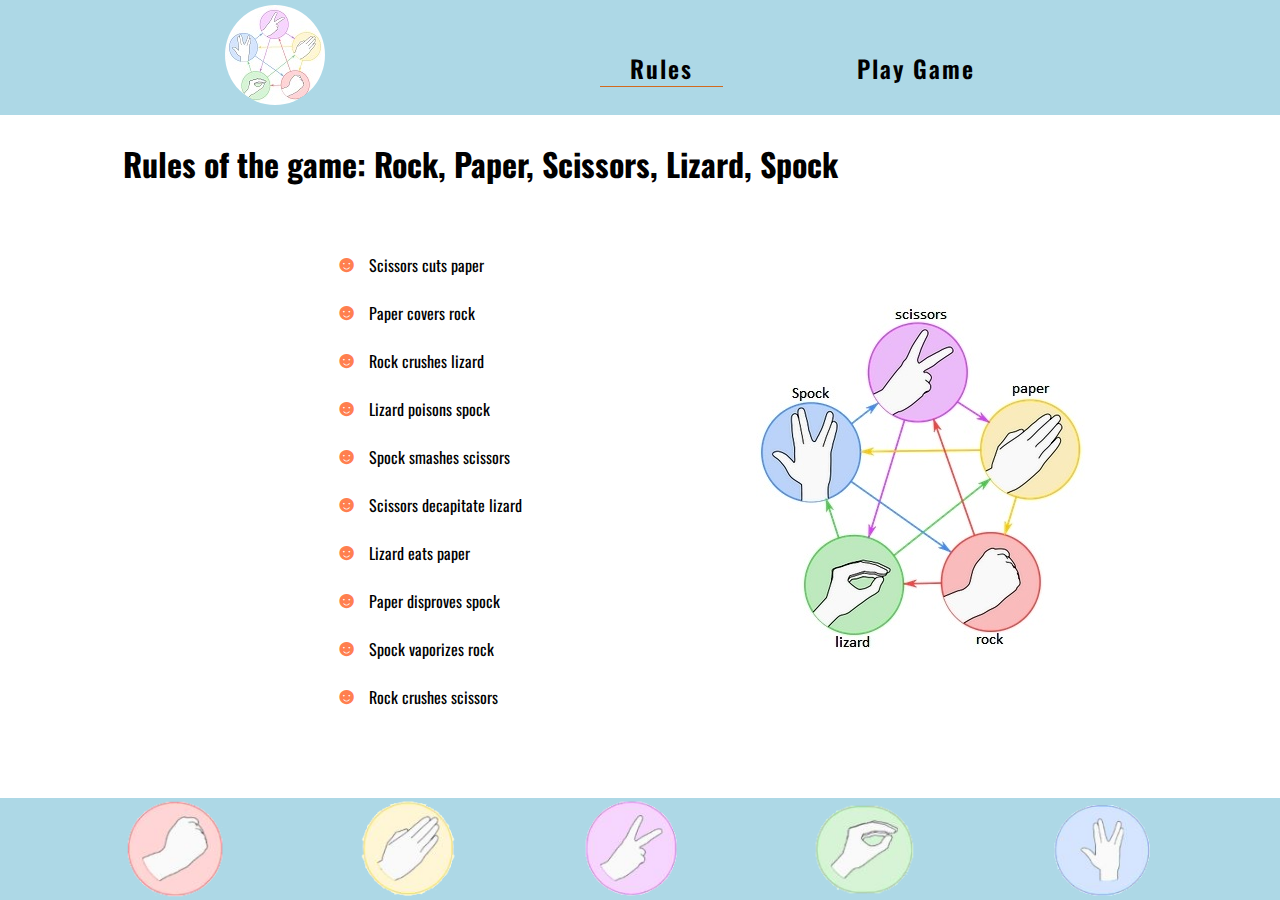
<file: index.html>
<!DOCTYPE html>
<html lang="en">

<head>
    <meta charset="UTF-8">
    <meta http-equiv="X-UA-Compatible" content="IE=edge">
    <meta name="viewport" content="width=device-width, initial-scale=1.0">
    <meta name="description" content="Game">
    <meta name="keywords" content="Rock,Paper, Scissors, Lizard and Spock">
    <link rel="stylesheet" href="assets/css/style.css">

    <title>Rock,Paper,Scissors,Lizard,Spock</title>
</head>

<body>
    <header class="nav-bar">
        <a id="logo" href="index.html">
            <img src="assets/images/logo.jpg" alt=" rock,paper,scissors,lizard and spock">
        </a>
        <nav class="nav-menu">
            <a href="index.html" class="active">Rules</a>
            <a href="playgame.html">Play Game</a>
        </nav>
    </header>

    <div id="rule-title">
        <h1> Rules of the game: Rock, Paper, Scissors, Lizard, Spock</h1>
    </div>


    <div class="game-rules">
        <ul>
            <li>Scissors cuts paper</li>
            <li>Paper covers rock</li>
            <li>Rock crushes lizard</li>
            <li>Lizard poisons spock</li>
            <li>Spock smashes scissors</li>
            <li>Scissors decapitate lizard</li>
            <li>Lizard eats paper</li>
            <li>Paper disproves spock</li>
            <li>Spock vaporizes rock</li>
            <li>Rock crushes scissors</li>
        </ul>

        <div class="rule-image">
            <img src="assets/images/rules.jpg" alt=" diagarmatic representation of the rules">
        </div>

    </div>


    <footer>
        <img src="assets/images/rock.png" alt="rock">
        <img src="assets/images/paper.png" alt="paper">
        <img src="assets/images/scissors.png" alt="scissors">
        <img src="assets/images/lizard.png" alt="lizard">
        <img src="assets/images/spock.png" alt="spock">
    </footer>

</body>

</html>
</file>
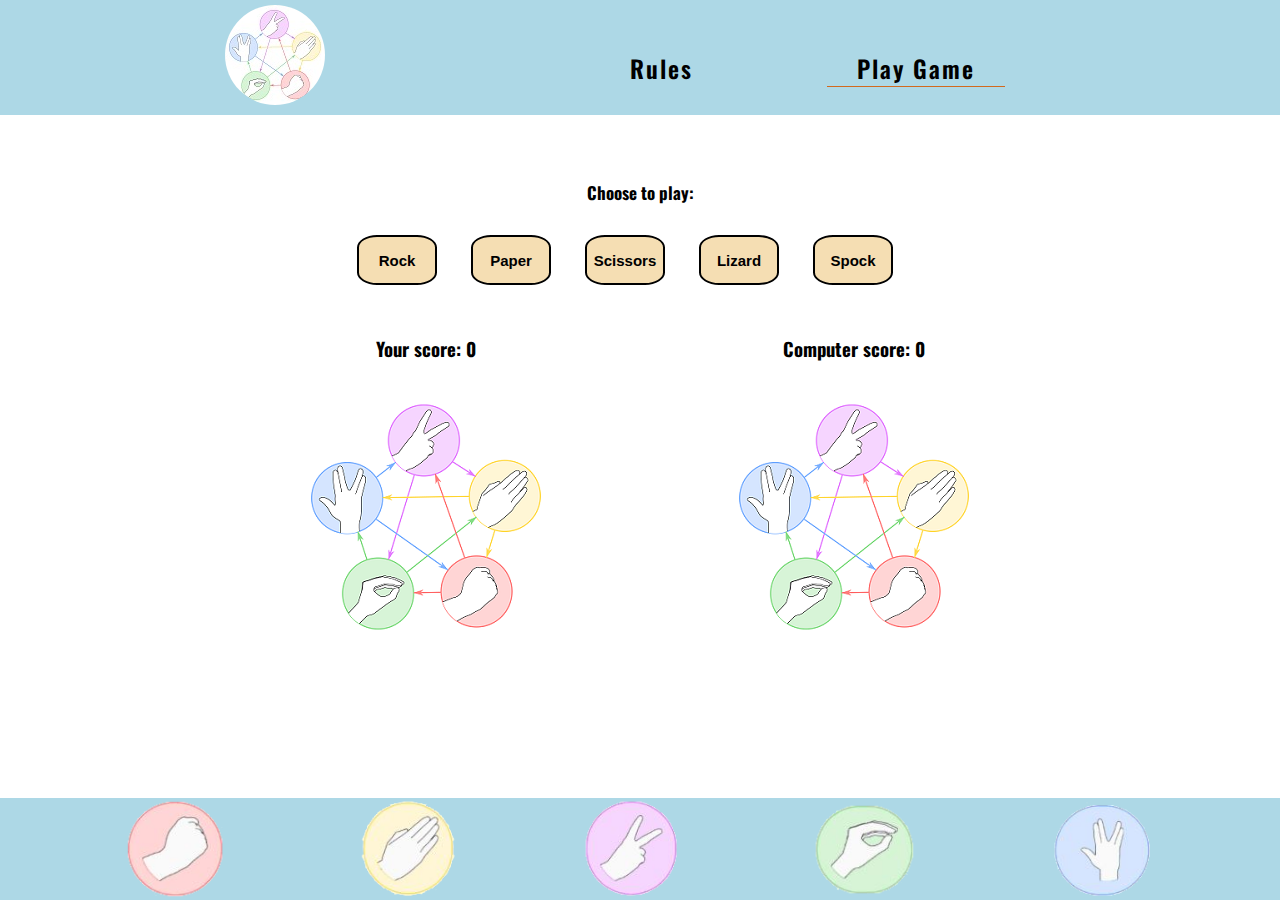
<file: playgame.html>
<!DOCTYPE html>
<html lang="en">

<head>
  <meta charset="UTF-8">
  <meta http-equiv="X-UA-Compatible" content="IE=edge">
  <meta name="viewport" content="width=device-width, initial-scale=1.0">
  <meta name="description" content="Game">
  <meta name="keywords" content="Rock,Paper, Scissors, Lizard and Spock">
  <link rel="stylesheet" href="assets/css/style.css">

  <title>Rock,Paper,Scissors,Lizard,Spock</title>
</head>

<body>
  <header class="nav-bar">
    <a id="logo" href="index.html">
      <img src="assets/images/logo.jpg" alt=" rock,paper,scissors,lizard and spock">
    </a>

    <nav class="nav-menu">
      <a href="index.html">Rules</a>
      <a href="playgame.html" class="active">Play Game</a>
    </nav>
  </header>

  <!-- This section was adapted and modified from the course material -->
  <section class="game-section">
    <p>Choose to play:</p>

    <div class="button-dv">
      <button aria-label="rock" data-type="0" class="buttons">Rock</button>
      <button aria-label="paper" data-type="1" class="buttons">Paper</button>
      <button aria-label="scissors" data-type="2" class="buttons">Scissors</button>
      <button aria-label="lizard" data-type="3" class="buttons">Lizard</button>
      <button aria-label="spock" data-type="4" class="buttons">Spock</button>
    </div>

    <div id="message"></div>

    <div class="player">
      <h3 class="score">Your score: <span id="player-score">0</span></h3>
      <img id="player-image" src="assets/images/rpslsp.png" alt="rock paper scissors lizard spock">
    </div>

    <div class="computer">
      <h3 class="score">Computer score: <span id="computer-score">0</span></h3>
      <img id="computer-image" src="assets/images/rpslsp.png" alt="rock paper scissors lizard spock">
    </div>

    <div id="motivation-message"></div>

  </section>

  <footer>
    <img src="assets/images/rock.png" alt="rock">
    <img src="assets/images/paper.png" alt="paper">
    <img src="assets/images/scissors.png" alt="scissors">
    <img src="assets/images/lizard.png" alt="lizard">
    <img src="assets/images/spock.png" alt="spock">
  </footer>

  <script src="assets/js/script.js"></script>
</body>

</html>
</file>
<file: assets/css/style.css>
@import url('https://fonts.googleapis.com/css2?family=Oswald&family=PT+Serif&display=swap');


* {
    margin: 0;
    padding: 0;
    border: none;
}

body {
    font-family: 'Oswald', sans-serif;
}

/* header section */

.nav-bar {
    display: flex;
    justify-content: space-evenly;
    padding: 0 0 5px 0;
    background-color: lightblue;
    position: fixed;
    top: 0;
    right: 0;
    width: 100%;
}

#logo>img {
    border-radius: 50%;
    margin-top: 5px;
}

.nav-menu {
    margin-top: 50px;
}

.nav-menu>a {
    padding: 0px 30px;
    margin: 0px 50px;
    font-size: x-large;
    font-weight: 600;
    letter-spacing: 2px;
    text-decoration: none;
    color: black;
}

.nav-menu>a:hover {
    color: rgba(151, 49, 12, 0.986);
    border-bottom: 1px solid chocolate;
}

.active {
    border-bottom: 1px solid chocolate;
}


/* rules of the game section */

#rule-title {
    padding: 140px 0 50px 0;
    width: 75%;
    text-align: center;
}

.game-rules {
    margin-left: 200px;
    position: relative;
    width: 75%;
}

ul {
    list-style-type: none;
    width: 75%;
}

/*  Bullet formating was adapted from:
  https://howto-wordpress-tips.com/change-bullet-point-color-replace-shape-css/ */

li::before {
    content: "\263B"; 
    color: coral;
    font-size: x-large;
    font-weight: bold;
    padding-right: 10px;
    text-align: justify;
    line-height: 200%;
    margin-left: 200px;
}

.rule-image {
    position: absolute;
    right: 400px;
    bottom: 60px;
}

/* game section */

.game-section {
    text-align: center;
}

p {
    text-align: center;
    font-size: 17px;
    font-weight: bold;
    padding: 60px 0 30px 0;
    margin-top: 120px;

}

.button-dv {
    text-align: center;
    padding-bottom: 50px;
}

.buttons {
    align-items: center;
    font-weight: bold;
    height: 50px;
    width: 80px;
    border-radius: 25%;
    background-color: wheat;
    border: 2px solid black;
    font-size: 15px;
    margin-right: 30px;
    cursor: pointer;
}

.buttons:hover {
    background-color: lightskyblue;
}

#message {
    text-align: center;
    font-size: larger;
}

#motivation-message {
    text-align: center;
    font-size: larger;
    margin-top: 350px;
}

.player {
    float: left;
    margin-left: 200px;
}

#player-image {
    height: 250px;
    width: 250px;
    padding-top: 30px;
}

.computer {
    float: right;
    margin-right: 200px;
}

#computer-image {
    height: 250px;
    width: 250px;
    padding-top: 30px;

}

/* footer section */
footer {
    display: flex;
    justify-content: space-evenly;
    background-color: lightblue;
    height: 102px;
    position: fixed;
    bottom: 0;
    right: 0;
    width: 100%;
}

footer>img {
    border-radius: 50%;
}

/* Media queries for the game rules page */

/* For screens  with 1679px and down */
@media screen and (max-width:1679px) {

    .rule-image {
        right: 300px;
    }

}

/* For screens  with 1575px and down */
@media screen and (max-width:1575px) {

    .rule-image {
        right: 230px;
    }
}

/* For screens  with 1450px and down */
@media screen and (max-width:1450px) {

    .rule-image {
        right: 200px;
    }
}

/* For screens  with 1380px and down */
@media screen and (max-width:1380px) {

    .rule-image {
        right: 150px;
    }
}

/* For screens  with 1320px and down */
@media screen and (max-width:1320px) {

    ul {
        margin-left: -66px;
    }

    .rule-image {
        right: 75px;
    }
}

/* For screens  with 1165px and down */
@media screen and (max-width:1165px) {

    ul {
        margin-left: -150px;
    }

    .game-section {
        padding: 0 50px 0 50px;

    }

}

/* For screens  with 1006px and down */
@media screen and (max-width:1006px) {

    #rule-title {
        padding-left: 120px;
    }

    ul {
        margin-left: -260px;
    }
}

.game-section {
    margin: 0 100px 0 100px;
    padding: 0 1px 0 1px;

}


/* For screens  with 860px and down */
@media screen and (max-width:860px) {

    #rule-title {
        padding-left: 85px;
    }

    h1 {
        font-size: x-large;
    }

}


/* For screens  with 800px and down */
@media screen and (max-width:800px) {

    .game-rules {
        margin-left: 120px;
    }

    #rule-title {
        padding-left: 85px;
    }

    h1 {
        font-size: x-large;
    }

    ul {
        margin-left: -268px;
    }

    .rule-image {
        right: 10px;
    }
}

/* For screens  with 685px and down */
@media screen and (max-width:685px) {

    .game-rules {
        margin-left: 83px;
        padding-right: 71px;
    }

    .rule-image>img {
        width: 75%;
        height: 75%;
        margin-right: 20px;
    }

    li::before {
        font-size: large;
    }

    ul>li {
        margin-left: -20px;
    }

    ul {
        margin-left: -246px;
    }
}


/* For screens  with 635px and down */
@media screen and (max-width:635px) {

    h1 {
        font-size: large;
    }

    ul>li {
        margin-right: -21px;
    }

    .rule-image {
        width: 80%;

    }

    .rule-image>img {
        width: 60%;
        height: 60%;
        padding-left: 90px;
    }

}

/* For screens  with 600px and down */
@media screen and (max-width:600px) {


    #logo>img {
        margin-top: 13px;
        width: 60px;
        height: 60px;
        padding: 0 0 0 0;
    }

    .nav-menu {
        margin-top: 40px;
    }

    .nav-menu>a {
        padding: 0px 30px;
        margin: 0px 30px;
        font-size: larger;
        font-weight: 600;
    }

    #rule-title {
        padding: 90px 50px 20px 5px;
        margin: 20px 0px;
    }

    h1 {
        font-size: larger;
    }

    .game-rules {
        margin-left: 90px;
        padding-right: 110px;
        width: 83%;
    }


    .rule-image {
        width: 65%;
    }

    .rule-image>img {
        width: 50%;
        height: 50%;

    }


    li::before {
        font-size: small;
    }

    ul>li {
        margin-left: -20px;
        margin-right: -41px;
    }


    footer>img {
        padding-top: 20px;
        width: 70px;
        height: 70px;
    }

}


/* For screens  with 508px and down */
@media screen and (max-width:508px) {

    .nav-menu>a {
        margin: 0px 18px;
    }

    h1 {
        font-size: medium;
    }

    .game-rules {
        width: 87%;
    }

    .rule-image {
        width: 78%;
    }

    ul>li {
        margin-left: -20px;
        margin-right: -59px;
    }

}

/* For screens  with 450px and down */
@media screen and (max-width:450px) {

    h1 {
        font-size: medium;
    }

    .game-rules {
        width: 88%;
    }

    .rule-image>img {
        width: 44%;
        height: 44%;
    }

    .rule-image {
        width: 87%;
    }

    ul>li {
        margin-left: -20px;
        margin-right: -78px;
    }

    #rule-title {
        padding: 90px 0px 20px 0px;
        margin: 20px 0px;
        width: 100%;
    }

}


/* Media queries for the play game page  */


/* For screens  with 1200px and down */

@media screen and (max-width:1200px) {

    .player {
        margin-left: 50px;
    }

    .computer {
        margin-right: 50px;
    }

}

/* For screens  with 930px and down */

@media screen and (max-width:930px) {

    .player {
        margin-left: 10px;
    }

    .computer {
        margin-right: 10px;
    }

    .game-section {
        margin: 0 80px 0 80px;
    }

}

/* For screens  with 765px and down */

@media screen and (max-width:765px) {

    .game-section {
        margin: 0 50px 0 50px;
    }
}

/* For screens  with 670px and down */

@media screen and (max-width:670px) {

    .game-section {
        margin: 0 25px 0 25px;
    }
}

/* For screens  with 615px and down */

@media screen and (max-width:615px) {

    .game-section {
        margin: 0 10px 0 10px;
    }
}

/* For screens  with 600px and down */

@media screen and (max-width:600px) {

    #player-image {
        height: 150px;
        width: 150px;
        padding-top: 30px;
    }

    #computer-image {
        height: 150px;
        width: 150px;
        padding-top: 30px;
    }
}

/* For screens  with 586px and down */

@media screen and (max-width:586px) {

    .buttons {
        height: 35px;
        width: 58px;
        font-size: 12px;
        margin-right: 25px;
    }

    .player {
        margin-left: 40px;
    }

    .computer {
        margin-right: 40px;
    }

}

/* For screens  with 452px and down */

@media screen and (max-width:452px) {

    .buttons {
        height: 30px;
        width: 58px;
        font-size: 12px;
        margin: 10px 8px 5px 8px;
    }

}


/* For screens  with 414px and down */
@media screen and (max-width:414px) {

    /* Rules-page */

    /* header seaction */

    .nav-menu {
        padding-left: 21px;
        margin: 52px 30px 0 -57px;
        display: flex;
    }

    .nav-menu>a {
        padding: 0 6px 0 12px;
        margin: 0 0;
        font-size: large;
        font-weight: 500;
    }

    #logo>img {
        border-radius: 50%;
        width: 50px;
        height: 50px;
        ;
    }

    #logo {
        margin: 10px 0 0 1px;
    }

    /* body section */
    h1 {
        font-size: medium;
        margin-top: 20px;
        padding-left: 3px;
    }

    #rule-title {
        padding: 25px 0 0 0;
        margin-top: 50px;
        width: 100%;
    }

    .game-rules {
        padding-left: 50px;
        width: 50%;
    }

    ul {
        list-style-type: none;
        width: 75%;
    }

    ul>li {
        margin-left: 21px;
        margin-right: -207px;
    }


    li::before {
        font-size: small;
        font-weight: bold;
        line-height: 200%;
        margin-left: 130px;
    }

    .rule-image {

        top: 270px;
    }

    .rule-image>img {
        margin-left: -160px;
        width: 172px;
        height: 180px;
    }


    /* play game page */

    p {
        padding-bottom: 2px;
        margin-top: 55px;
    }

    .button-dv {
        padding-bottom: 20px;
    }


    .buttons {
        height: 30px;
        width: 58px;
        font-size: 12px;
        margin: 10px 19px 5px 19px;
    }

    .player {
        margin-left: 5px;
    }

    .computer {
        margin-left: 5px;
    }

    #player-image {
        height: 110px;
        width: 110px;
        padding-top: 5px;
        margin-left: 5px;
    }

    #computer-image {
        height: 110px;
        width: 110px;
        padding-top: 5px;
        margin-right: 5px;
    }

    #motivation-message {
        margin-top: 160px;
    }

    /* footer section */

    footer {
        display: flex;
        justify-content: space-evenly;
        background-color: lightblue;
        height: 60px;

    }

    footer>img {
        padding-top: 5px;
        border-radius: 50%;
        width: 50px;
        height: 50px;
    }
}
</file>
